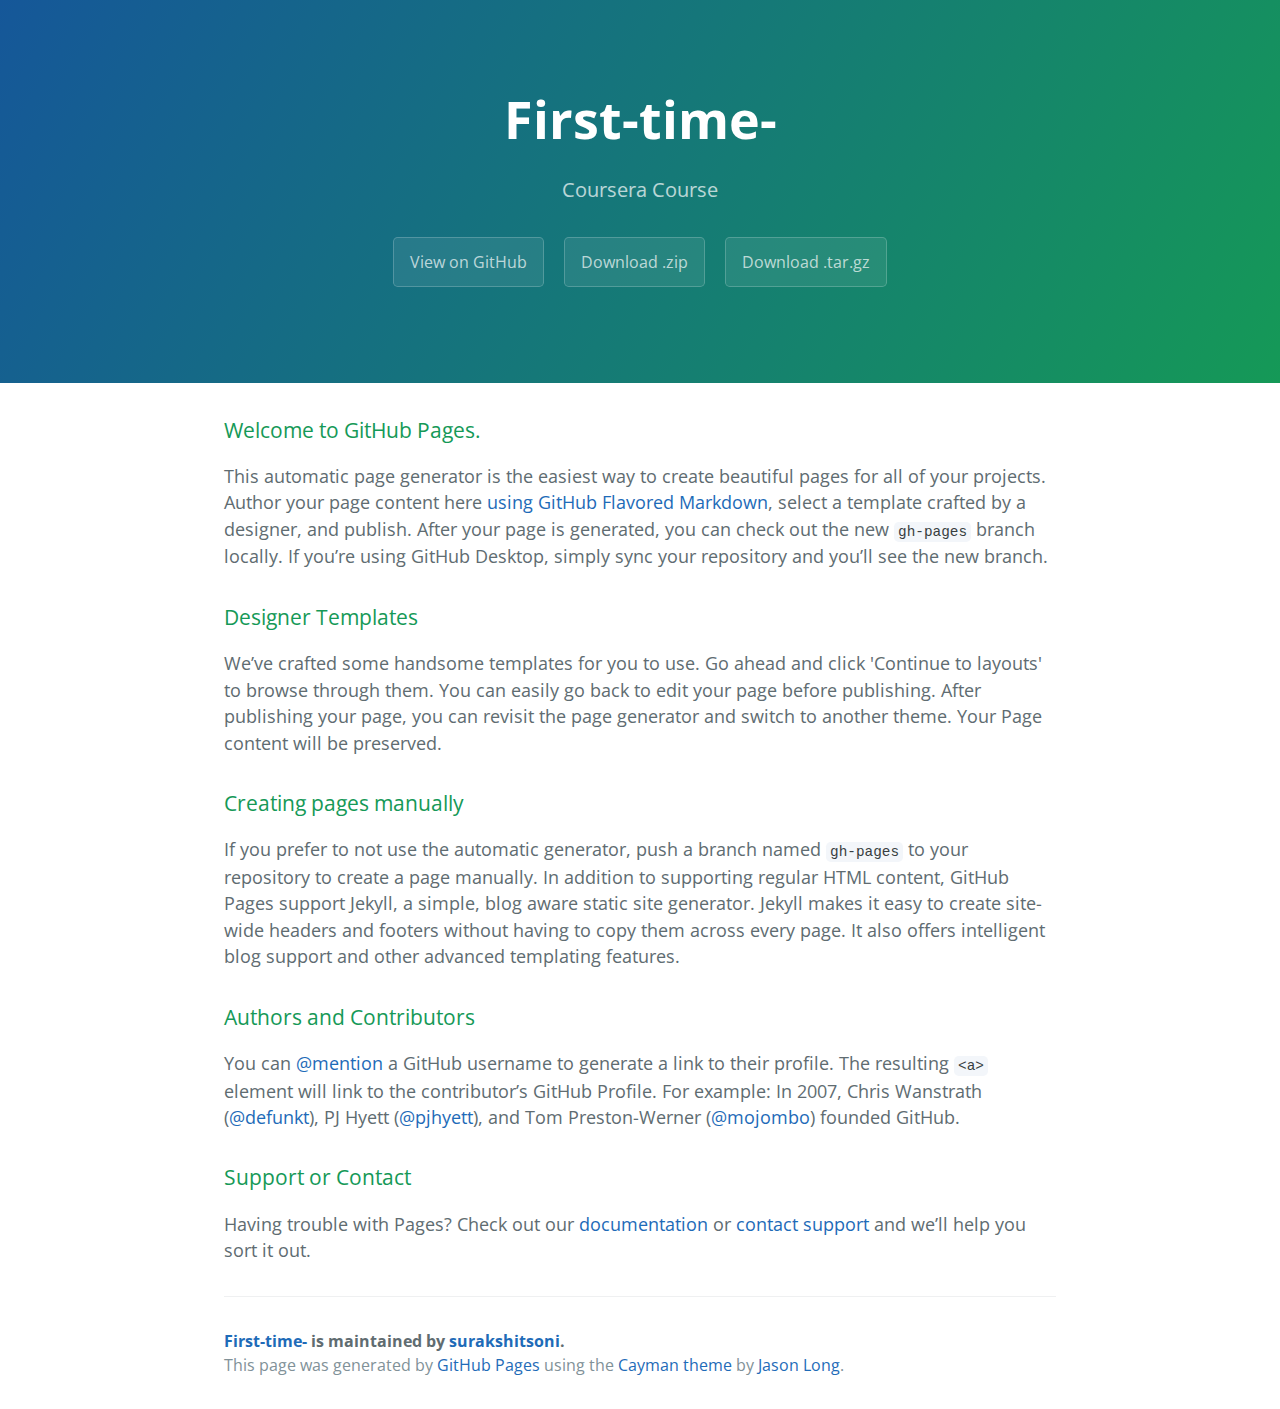
<file: index.html>
<!DOCTYPE html>
<html lang="en-us">
  <head>
    <meta charset="UTF-8">
    <title>First-time- by surakshitsoni</title>
    <meta name="viewport" content="width=device-width, initial-scale=1">
    <link rel="stylesheet" type="text/css" href="stylesheets/normalize.css" media="screen">
    <link href='https://fonts.googleapis.com/css?family=Open+Sans:400,700' rel='stylesheet' type='text/css'>
    <link rel="stylesheet" type="text/css" href="stylesheets/stylesheet.css" media="screen">
    <link rel="stylesheet" type="text/css" href="stylesheets/github-light.css" media="screen">
  </head>
  <body>
    <section class="page-header">
      <h1 class="project-name">First-time-</h1>
      <h2 class="project-tagline">Coursera Course</h2>
      <a href="https://github.com/surakshitsoni/First-Time-" class="btn">View on GitHub</a>
      <a href="https://github.com/surakshitsoni/First-Time-/zipball/master" class="btn">Download .zip</a>
      <a href="https://github.com/surakshitsoni/First-Time-/tarball/master" class="btn">Download .tar.gz</a>
    </section>

    <section class="main-content">
      <h3>
<a id="welcome-to-github-pages" class="anchor" href="#welcome-to-github-pages" aria-hidden="true"><span aria-hidden="true" class="octicon octicon-link"></span></a>Welcome to GitHub Pages.</h3>

<p>This automatic page generator is the easiest way to create beautiful pages for all of your projects. Author your page content here <a href="https://guides.github.com/features/mastering-markdown/">using GitHub Flavored Markdown</a>, select a template crafted by a designer, and publish. After your page is generated, you can check out the new <code>gh-pages</code> branch locally. If you’re using GitHub Desktop, simply sync your repository and you’ll see the new branch.</p>

<h3>
<a id="designer-templates" class="anchor" href="#designer-templates" aria-hidden="true"><span aria-hidden="true" class="octicon octicon-link"></span></a>Designer Templates</h3>

<p>We’ve crafted some handsome templates for you to use. Go ahead and click 'Continue to layouts' to browse through them. You can easily go back to edit your page before publishing. After publishing your page, you can revisit the page generator and switch to another theme. Your Page content will be preserved.</p>

<h3>
<a id="creating-pages-manually" class="anchor" href="#creating-pages-manually" aria-hidden="true"><span aria-hidden="true" class="octicon octicon-link"></span></a>Creating pages manually</h3>

<p>If you prefer to not use the automatic generator, push a branch named <code>gh-pages</code> to your repository to create a page manually. In addition to supporting regular HTML content, GitHub Pages support Jekyll, a simple, blog aware static site generator. Jekyll makes it easy to create site-wide headers and footers without having to copy them across every page. It also offers intelligent blog support and other advanced templating features.</p>

<h3>
<a id="authors-and-contributors" class="anchor" href="#authors-and-contributors" aria-hidden="true"><span aria-hidden="true" class="octicon octicon-link"></span></a>Authors and Contributors</h3>

<p>You can <a href="https://help.github.com/articles/basic-writing-and-formatting-syntax/#mentioning-users-and-teams" class="user-mention">@mention</a> a GitHub username to generate a link to their profile. The resulting <code>&lt;a&gt;</code> element will link to the contributor’s GitHub Profile. For example: In 2007, Chris Wanstrath (<a href="https://github.com/defunkt" class="user-mention">@defunkt</a>), PJ Hyett (<a href="https://github.com/pjhyett" class="user-mention">@pjhyett</a>), and Tom Preston-Werner (<a href="https://github.com/mojombo" class="user-mention">@mojombo</a>) founded GitHub.</p>

<h3>
<a id="support-or-contact" class="anchor" href="#support-or-contact" aria-hidden="true"><span aria-hidden="true" class="octicon octicon-link"></span></a>Support or Contact</h3>

<p>Having trouble with Pages? Check out our <a href="https://help.github.com/pages">documentation</a> or <a href="https://github.com/contact">contact support</a> and we’ll help you sort it out.</p>

      <footer class="site-footer">
        <span class="site-footer-owner"><a href="https://github.com/surakshitsoni/First-Time-">First-time-</a> is maintained by <a href="https://github.com/surakshitsoni">surakshitsoni</a>.</span>

        <span class="site-footer-credits">This page was generated by <a href="https://pages.github.com">GitHub Pages</a> using the <a href="https://github.com/jasonlong/cayman-theme">Cayman theme</a> by <a href="https://twitter.com/jasonlong">Jason Long</a>.</span>
      </footer>

    </section>

  
  </body>
</html>
</file>
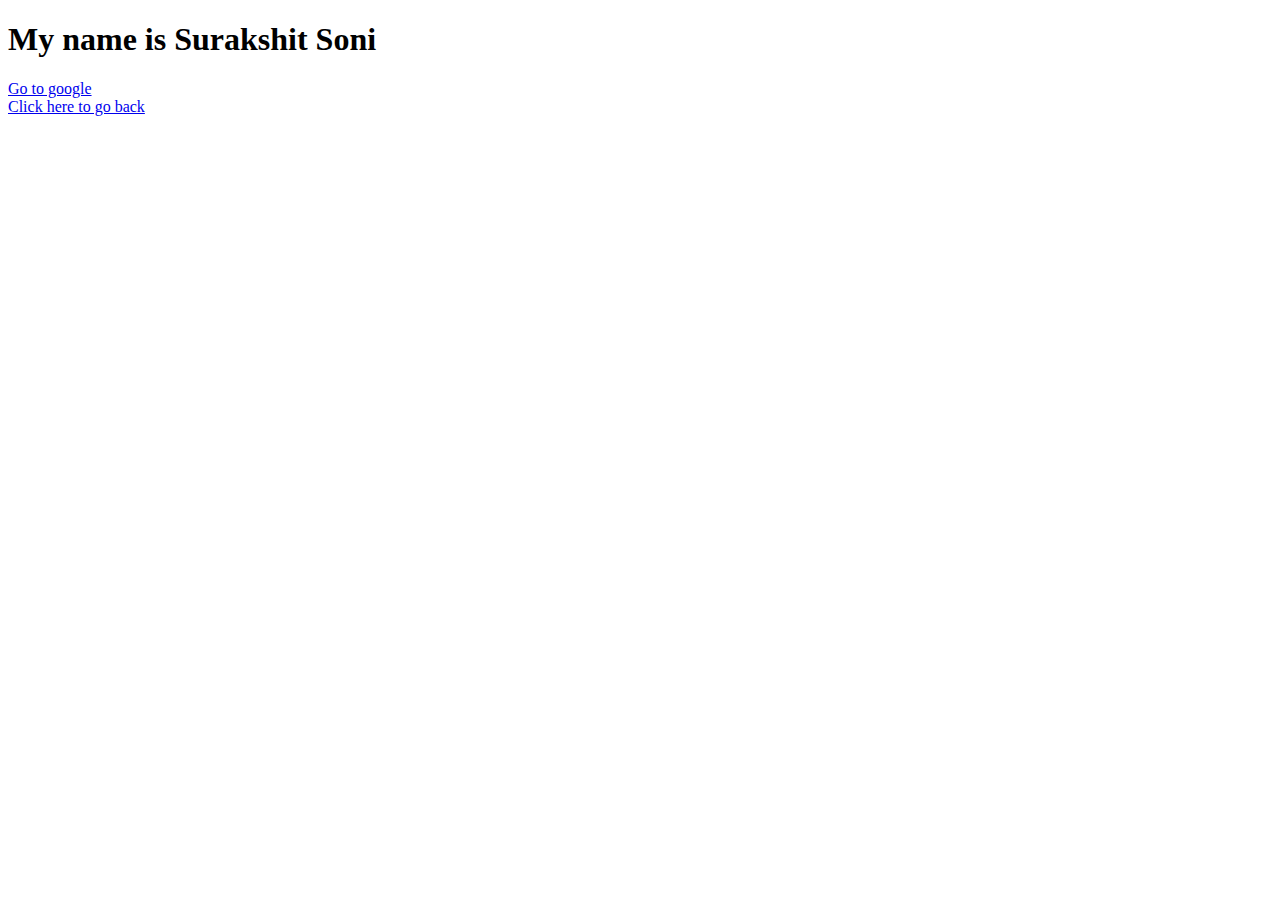
<file: site/index.html>
<!DOCTYPE html>
<html>
<head>
	<title> Hello World</title>
</head>
<body>
<h1> My name is Surakshit Soni </h1>
<a href="http://www.google.com" title="Google">Go to google</a>
<a href="Code1.html" title="Go back">
	<div>Click here to go back</div>
</a>
</body>
</html>
</file>
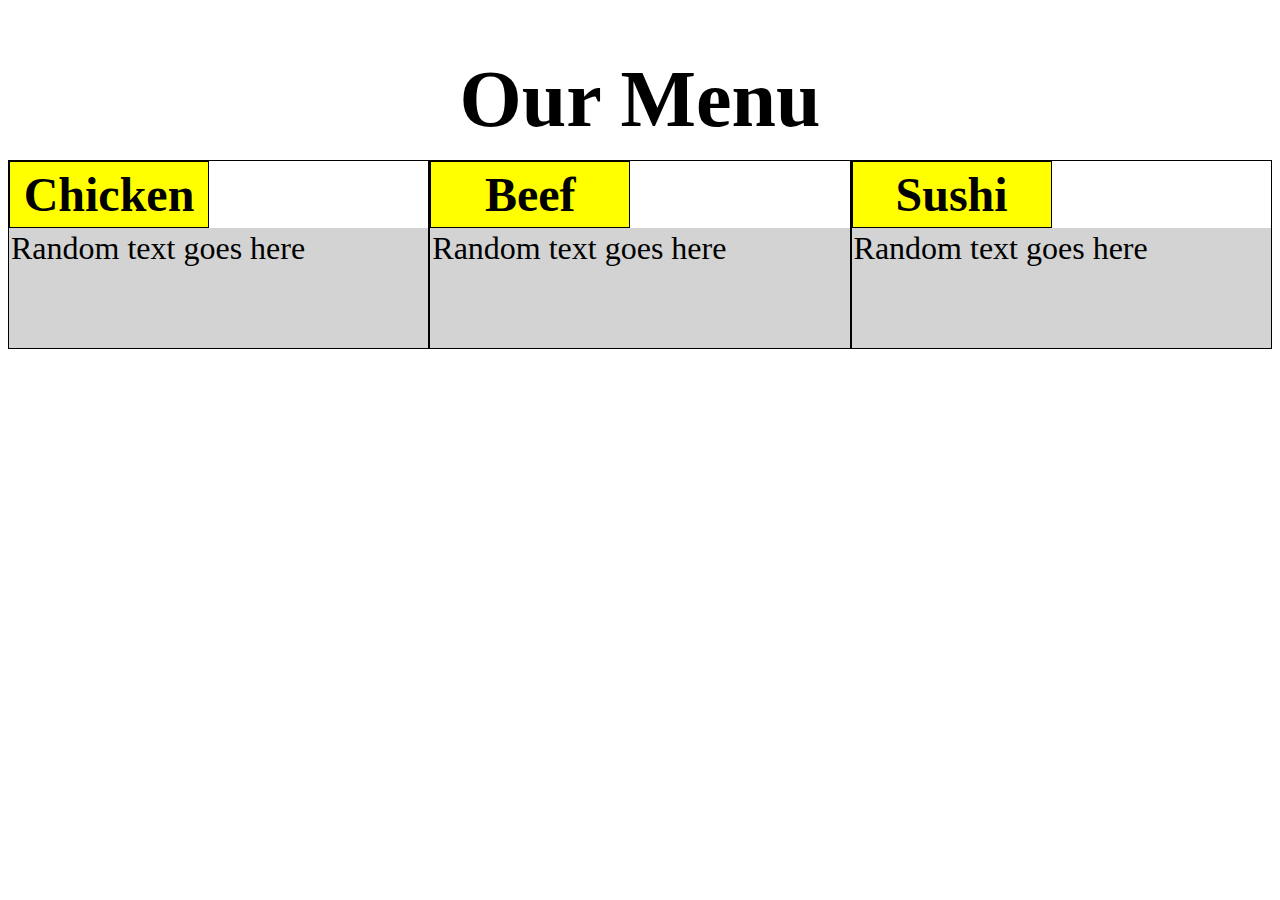
<file: solution Coursera/index.html>
<!DOCTYPE html>
<html>
<head>
	<meta charset="utf-8">
	<link rel="stylesheet" type="text/css" href="css/indexcss.css">
	<title>Assignment</title>
</head>
<body>
<h1>Our Menu</h1>

<div class="row">
	<div class="col-lg-4 col-md-6 col-sm-12"><h2>Chicken</h2><p>Random text goes here</p></div>
	<div class="col-lg-4 col-md-6 col-sm-12"><h2>Beef</h2><p>Random text goes here</p></div>
	<div class="col-lg-4 col-md-12 col-sm-12"><h2>Sushi</h2><p>Random text goes here</p></div>
</div>

</body>
</html>
</file>
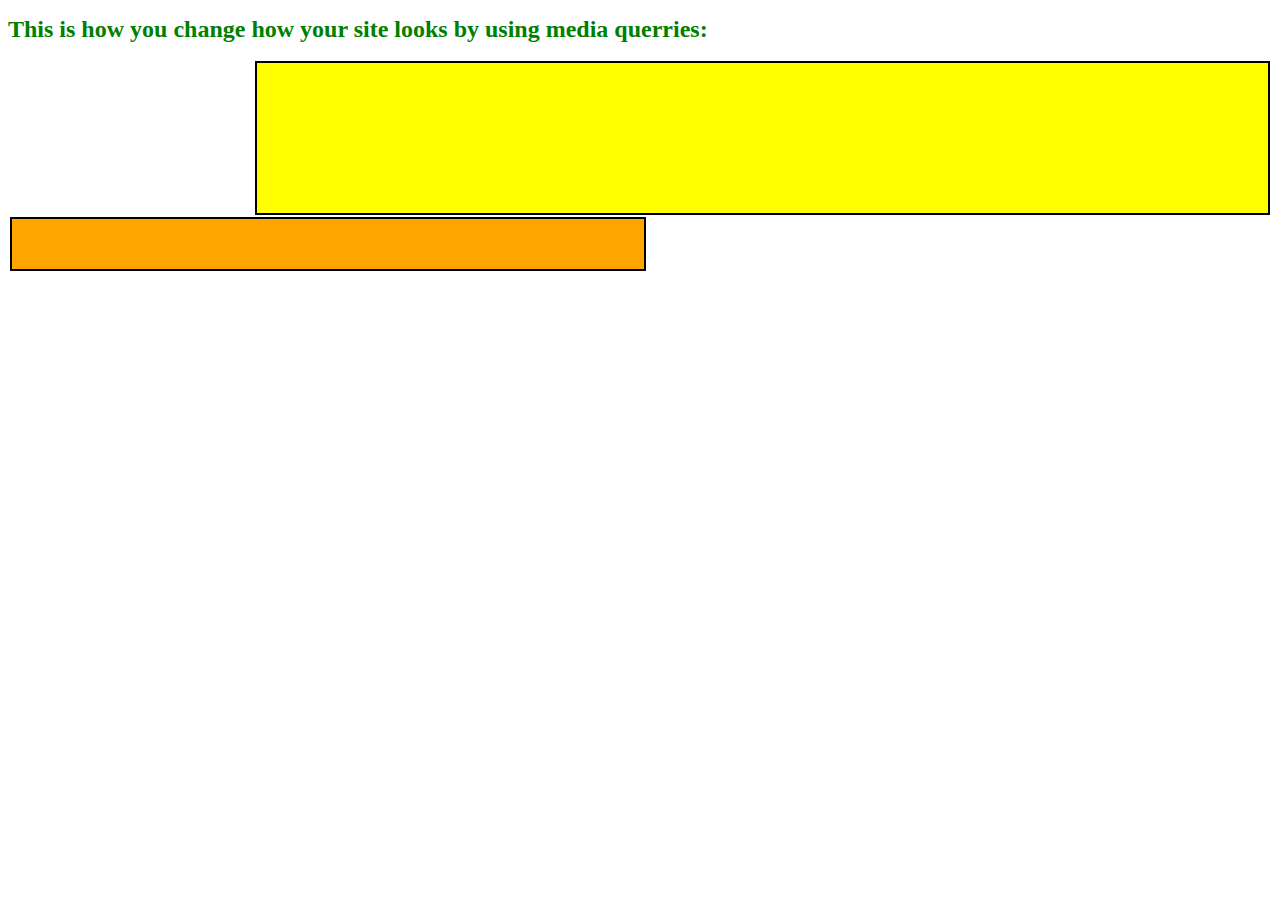
<file: site/Code1.html>
<!DOCTYPE html>
<html>
<head>
	<meta charset="utf-8">
	<title>Media Querries</title>
	<link rel="stylesheet" type="text/css" href="style.css">
</head>
<body>
<h1>This is how you change how your site looks by using media querries:</h1>
<p id="p1"></p>
<p id="p2"></p>

</body>
</html>
</file>
<file: stylesheets/stylesheet.css>
* {
  box-sizing: border-box; }

body {
  padding: 0;
  margin: 0;
  font-family: "Open Sans", "Helvetica Neue", Helvetica, Arial, sans-serif;
  font-size: 16px;
  line-height: 1.5;
  color: #606c71; }

a {
  color: #1e6bb8;
  text-decoration: none; }
  a:hover {
    text-decoration: underline; }

.btn {
  display: inline-block;
  margin-bottom: 1rem;
  color: rgba(255, 255, 255, 0.7);
  background-color: rgba(255, 255, 255, 0.08);
  border-color: rgba(255, 255, 255, 0.2);
  border-style: solid;
  border-width: 1px;
  border-radius: 0.3rem;
  transition: color 0.2s, background-color 0.2s, border-color 0.2s; }
  .btn + .btn {
    margin-left: 1rem; }

.btn:hover {
  color: rgba(255, 255, 255, 0.8);
  text-decoration: none;
  background-color: rgba(255, 255, 255, 0.2);
  border-color: rgba(255, 255, 255, 0.3); }

@media screen and (min-width: 64em) {
  .btn {
    padding: 0.75rem 1rem; } }

@media screen and (min-width: 42em) and (max-width: 64em) {
  .btn {
    padding: 0.6rem 0.9rem;
    font-size: 0.9rem; } }

@media screen and (max-width: 42em) {
  .btn {
    display: block;
    width: 100%;
    padding: 0.75rem;
    font-size: 0.9rem; }
    .btn + .btn {
      margin-top: 1rem;
      margin-left: 0; } }

.page-header {
  color: #fff;
  text-align: center;
  background-color: #159957;
  background-image: linear-gradient(120deg, #155799, #159957); }

@media screen and (min-width: 64em) {
  .page-header {
    padding: 5rem 6rem; } }

@media screen and (min-width: 42em) and (max-width: 64em) {
  .page-header {
    padding: 3rem 4rem; } }

@media screen and (max-width: 42em) {
  .page-header {
    padding: 2rem 1rem; } }

.project-name {
  margin-top: 0;
  margin-bottom: 0.1rem; }

@media screen and (min-width: 64em) {
  .project-name {
    font-size: 3.25rem; } }

@media screen and (min-width: 42em) and (max-width: 64em) {
  .project-name {
    font-size: 2.25rem; } }

@media screen and (max-width: 42em) {
  .project-name {
    font-size: 1.75rem; } }

.project-tagline {
  margin-bottom: 2rem;
  font-weight: normal;
  opacity: 0.7; }

@media screen and (min-width: 64em) {
  .project-tagline {
    font-size: 1.25rem; } }

@media screen and (min-width: 42em) and (max-width: 64em) {
  .project-tagline {
    font-size: 1.15rem; } }

@media screen and (max-width: 42em) {
  .project-tagline {
    font-size: 1rem; } }

.main-content :first-child {
  margin-top: 0; }
.main-content img {
  max-width: 100%; }
.main-content h1, .main-content h2, .main-content h3, .main-content h4, .main-content h5, .main-content h6 {
  margin-top: 2rem;
  margin-bottom: 1rem;
  font-weight: normal;
  color: #159957; }
.main-content p {
  margin-bottom: 1em; }
.main-content code {
  padding: 2px 4px;
  font-family: Consolas, "Liberation Mono", Menlo, Courier, monospace;
  font-size: 0.9rem;
  color: #383e41;
  background-color: #f3f6fa;
  border-radius: 0.3rem; }
.main-content pre {
  padding: 0.8rem;
  margin-top: 0;
  margin-bottom: 1rem;
  font: 1rem Consolas, "Liberation Mono", Menlo, Courier, monospace;
  color: #567482;
  word-wrap: normal;
  background-color: #f3f6fa;
  border: solid 1px #dce6f0;
  border-radius: 0.3rem; }
  .main-content pre > code {
    padding: 0;
    margin: 0;
    font-size: 0.9rem;
    color: #567482;
    word-break: normal;
    white-space: pre;
    background: transparent;
    border: 0; }
.main-content .highlight {
  margin-bottom: 1rem; }
  .main-content .highlight pre {
    margin-bottom: 0;
    word-break: normal; }
.main-content .highlight pre, .main-content pre {
  padding: 0.8rem;
  overflow: auto;
  font-size: 0.9rem;
  line-height: 1.45;
  border-radius: 0.3rem; }
.main-content pre code, .main-content pre tt {
  display: inline;
  max-width: initial;
  padding: 0;
  margin: 0;
  overflow: initial;
  line-height: inherit;
  word-wrap: normal;
  background-color: transparent;
  border: 0; }
  .main-content pre code:before, .main-content pre code:after, .main-content pre tt:before, .main-content pre tt:after {
    content: normal; }
.main-content ul, .main-content ol {
  margin-top: 0; }
.main-content blockquote {
  padding: 0 1rem;
  margin-left: 0;
  color: #819198;
  border-left: 0.3rem solid #dce6f0; }
  .main-content blockquote > :first-child {
    margin-top: 0; }
  .main-content blockquote > :last-child {
    margin-bottom: 0; }
.main-content table {
  display: block;
  width: 100%;
  overflow: auto;
  word-break: normal;
  word-break: keep-all; }
  .main-content table th {
    font-weight: bold; }
  .main-content table th, .main-content table td {
    padding: 0.5rem 1rem;
    border: 1px solid #e9ebec; }
.main-content dl {
  padding: 0; }
  .main-content dl dt {
    padding: 0;
    margin-top: 1rem;
    font-size: 1rem;
    font-weight: bold; }
  .main-content dl dd {
    padding: 0;
    margin-bottom: 1rem; }
.main-content hr {
  height: 2px;
  padding: 0;
  margin: 1rem 0;
  background-color: #eff0f1;
  border: 0; }

@media screen and (min-width: 64em) {
  .main-content {
    max-width: 64rem;
    padding: 2rem 6rem;
    margin: 0 auto;
    font-size: 1.1rem; } }

@media screen and (min-width: 42em) and (max-width: 64em) {
  .main-content {
    padding: 2rem 4rem;
    font-size: 1.1rem; } }

@media screen and (max-width: 42em) {
  .main-content {
    padding: 2rem 1rem;
    font-size: 1rem; } }

.site-footer {
  padding-top: 2rem;
  margin-top: 2rem;
  border-top: solid 1px #eff0f1; }

.site-footer-owner {
  display: block;
  font-weight: bold; }

.site-footer-credits {
  color: #819198; }

@media screen and (min-width: 64em) {
  .site-footer {
    font-size: 1rem; } }

@media screen and (min-width: 42em) and (max-width: 64em) {
  .site-footer {
    font-size: 1rem; } }

@media screen and (max-width: 42em) {
  .site-footer {
    font-size: 0.9rem; } }
</file>
<file: stylesheets/github-light.css>
/*
The MIT License (MIT)

Copyright (c) 2016 GitHub, Inc.

Permission is hereby granted, free of charge, to any person obtaining a copy
of this software and associated documentation files (the "Software"), to deal
in the Software without restriction, including without limitation the rights
to use, copy, modify, merge, publish, distribute, sublicense, and/or sell
copies of the Software, and to permit persons to whom the Software is
furnished to do so, subject to the following conditions:

The above copyright notice and this permission notice shall be included in all
copies or substantial portions of the Software.

THE SOFTWARE IS PROVIDED "AS IS", WITHOUT WARRANTY OF ANY KIND, EXPRESS OR
IMPLIED, INCLUDING BUT NOT LIMITED TO THE WARRANTIES OF MERCHANTABILITY,
FITNESS FOR A PARTICULAR PURPOSE AND NONINFRINGEMENT. IN NO EVENT SHALL THE
AUTHORS OR COPYRIGHT HOLDERS BE LIABLE FOR ANY CLAIM, DAMAGES OR OTHER
LIABILITY, WHETHER IN AN ACTION OF CONTRACT, TORT OR OTHERWISE, ARISING FROM,
OUT OF OR IN CONNECTION WITH THE SOFTWARE OR THE USE OR OTHER DEALINGS IN THE
SOFTWARE.

*/

.pl-c /* comment */ {
  color: #969896;
}

.pl-c1 /* constant, variable.other.constant, support, meta.property-name, support.constant, support.variable, meta.module-reference, markup.raw, meta.diff.header */,
.pl-s .pl-v /* string variable */ {
  color: #0086b3;
}

.pl-e /* entity */,
.pl-en /* entity.name */ {
  color: #795da3;
}

.pl-smi /* variable.parameter.function, storage.modifier.package, storage.modifier.import, storage.type.java, variable.other */,
.pl-s .pl-s1 /* string source */ {
  color: #333;
}

.pl-ent /* entity.name.tag */ {
  color: #63a35c;
}

.pl-k /* keyword, storage, storage.type */ {
  color: #a71d5d;
}

.pl-s /* string */,
.pl-pds /* punctuation.definition.string, string.regexp.character-class */,
.pl-s .pl-pse .pl-s1 /* string punctuation.section.embedded source */,
.pl-sr /* string.regexp */,
.pl-sr .pl-cce /* string.regexp constant.character.escape */,
.pl-sr .pl-sre /* string.regexp source.ruby.embedded */,
.pl-sr .pl-sra /* string.regexp string.regexp.arbitrary-repitition */ {
  color: #183691;
}

.pl-v /* variable */ {
  color: #ed6a43;
}

.pl-id /* invalid.deprecated */ {
  color: #b52a1d;
}

.pl-ii /* invalid.illegal */ {
  color: #f8f8f8;
  background-color: #b52a1d;
}

.pl-sr .pl-cce /* string.regexp constant.character.escape */ {
  font-weight: bold;
  color: #63a35c;
}

.pl-ml /* markup.list */ {
  color: #693a17;
}

.pl-mh /* markup.heading */,
.pl-mh .pl-en /* markup.heading entity.name */,
.pl-ms /* meta.separator */ {
  font-weight: bold;
  color: #1d3e81;
}

.pl-mq /* markup.quote */ {
  color: #008080;
}

.pl-mi /* markup.italic */ {
  font-style: italic;
  color: #333;
}

.pl-mb /* markup.bold */ {
  font-weight: bold;
  color: #333;
}

.pl-md /* markup.deleted, meta.diff.header.from-file */ {
  color: #bd2c00;
  background-color: #ffecec;
}

.pl-mi1 /* markup.inserted, meta.diff.header.to-file */ {
  color: #55a532;
  background-color: #eaffea;
}

.pl-mdr /* meta.diff.range */ {
  font-weight: bold;
  color: #795da3;
}

.pl-mo /* meta.output */ {
  color: #1d3e81;
}
</file>
<file: solution Coursera/css/indexcss.css>
*{
	box-sizing: border-box; 
}
h1{
	font-size: 5em;
	margin-bottom: 15px;
	text-align: center; 
}
h2{
	background-color: yellow;
	color: black;
	font-size: 3em;
	text-align: center;
	margin: unset;
	padding: 5px;
	width: 200px; 
	border: 1px solid black;
	position: relative;

}

p{
	background-color:lightgrey;
	height:120px;
	color: black;  
	text-align: left;
	margin: unset; 
	font-size: 2em;
	padding: 2px; 
}

.row{
	width: 100%;
	background-color: lightgrey;
}

@media (min-width:992px){
	.col-lg-4{
		float: left;
		border: 1px solid black;
	}
	.col-lg-4{
		width: 33.33%;
	}

}
@media (min-width: 768px) and (max-width:991px){
	.col-md-6 , .col-md-12{
		float: left;
		border: 1px solid black;
	}
	.col-md-6{
		width: 50%;
	}
	.col-md-12{
		width: 100%; 
	}
}
@media (max-width:767px){
	.col-sm-12{
		float: left;
		border: 1px solid black;
	}
	.col-sm-12{
		width: 100%;
	}
}
</file>
<file: site/style.css>
h1{
	font-size: 150%;
	color: green;
}

p{
	border: 2px solid black;
	margin: 2px;
}

#p1{
	background-color: maroon;
	width: 150px;
	height: 150px;
	float : right;
}
#p2{
	background-color: orange;
	width: 50px;
	height: 50px;
}

@media (min-width: 1200px){
	#p1{
		background-color: yellow;
		width: 80%;
		float: right;
	}
	#p2{
		width : 50%;
		clear: right;
	}
}

@media (min-width: 992px) and (max-width: 1199px){
	#p1{
		background-color: lightblue;
		width: 50%;
		float :right;
	}
	#p2{
		background-color: pink;
		width: 25%;
	}

}
</file>
